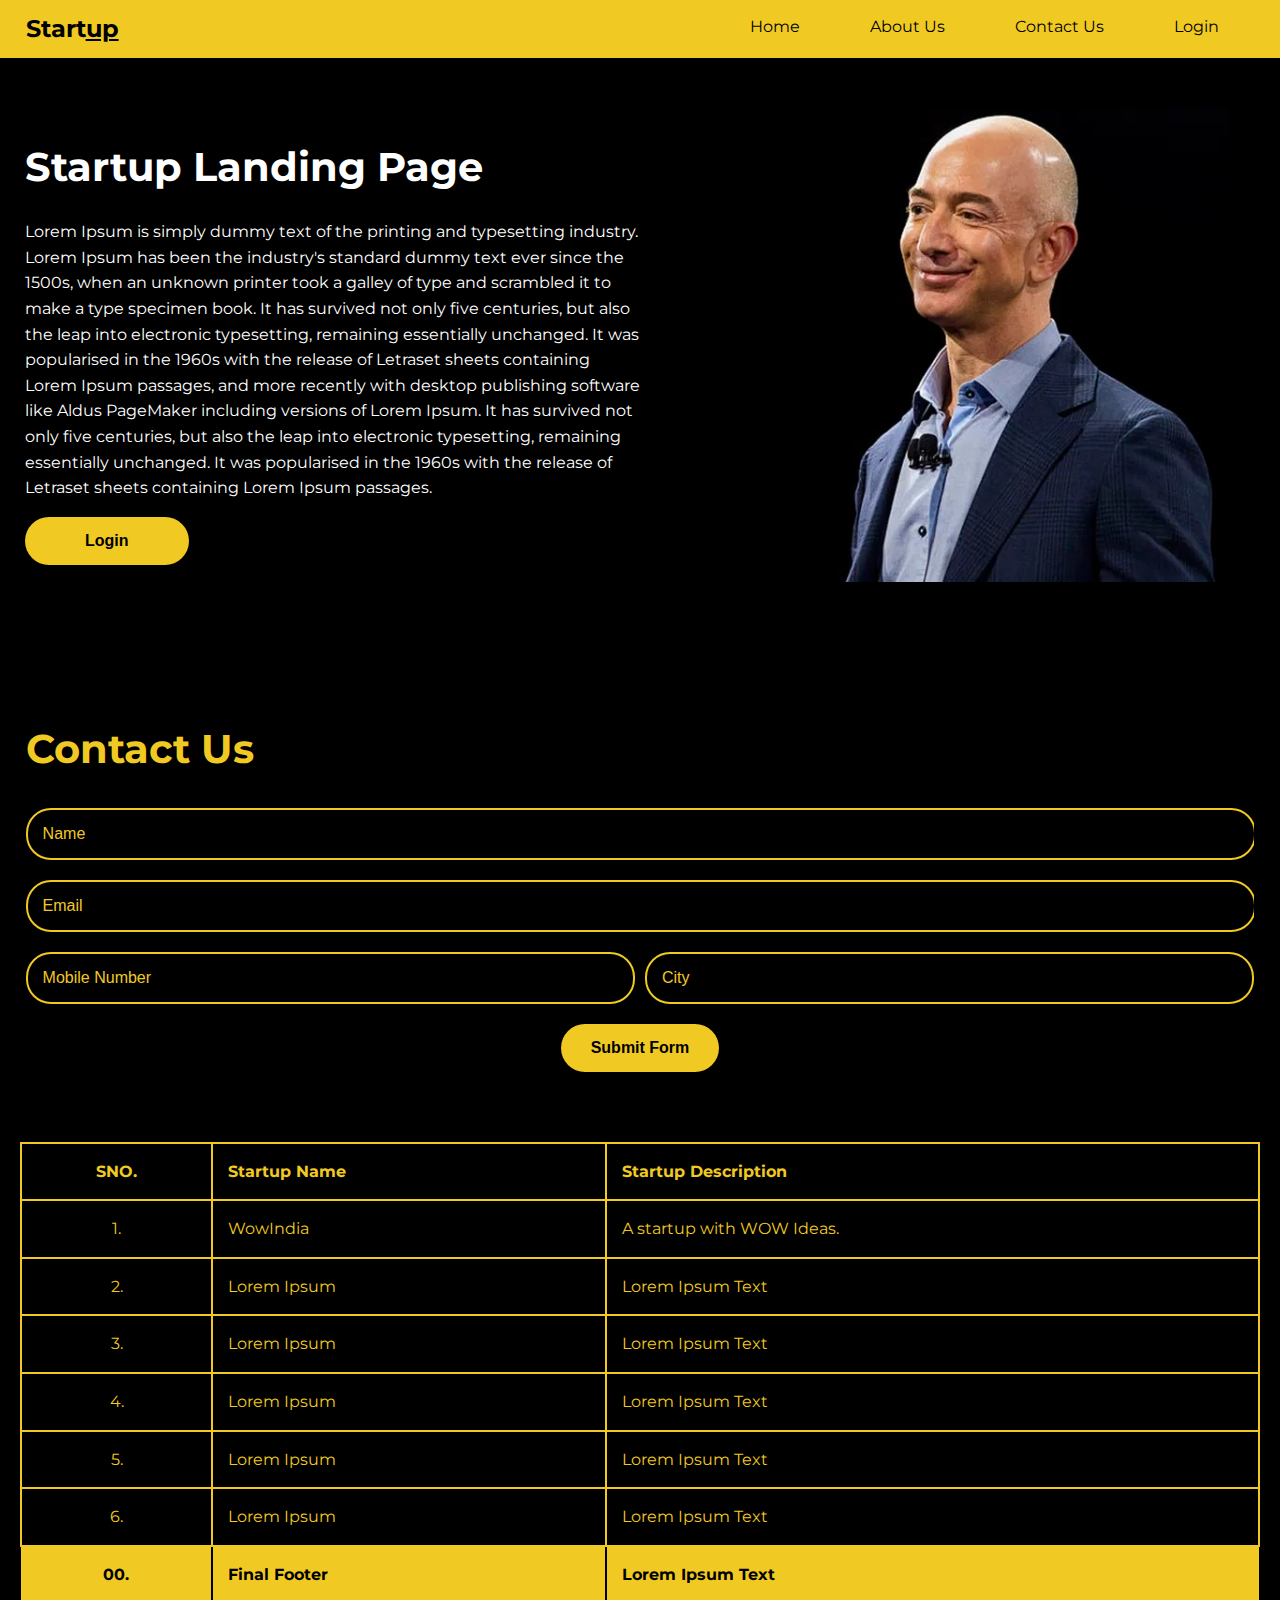
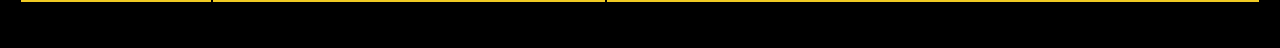
<file: Module/Frontend1 Week2 Project/index.html>
<!DOCTYPE html>
<html lang="en">

<head>
    <meta charset="UTF-8">
    <meta name="viewport" content="width=device-width, initial-scale=1.0">
    <link rel="stylesheet" href="style.css">
    <link href="https://fonts.googleapis.com/css2?family=Montserrat:wght@400;700&display=swap" rel="stylesheet">
    <title>Startup Landing Page</title>
</head>

<body>

    <!-- Sticky Navbar -->
    <header class="navbar">
        <div class="container">
            <div class="logo">Start<u>up</u></div>
            <nav class="nav-links">
                <a href="#intro">Home</a>
                <a href="#about">About Us</a>
                <a href="#contact">Contact Us</a>
                <a href="#login">Login</a>
            </nav>
        </div>
    </header>

    <!-- Intro Section -->
    <section class="intro-section" id="intro">
        <div class="intro-container">
            <div class="intro-left">
                <h1>Startup Landing Page</h1>
                <p>Lorem Ipsum is simply dummy text of the printing and typesetting industry.
                    Lorem Ipsum has been the industry's standard dummy text ever since the 1500s,
                    when an unknown printer took a galley of type and scrambled it to make a type specimen book.
                    It has survived not only five centuries, but also the leap into electronic typesetting, remaining
                    essentially unchanged.
                    It was popularised in the 1960s with the release of Letraset sheets containing Lorem Ipsum passages,
                    and more recently with desktop publishing software like Aldus PageMaker including versions of Lorem
                    Ipsum.
                    It has survived not only five centuries, but also the leap into electronic typesetting, remaining
                    essentially unchanged.
                    It was popularised in the 1960s with the release of Letraset sheets containing Lorem Ipsum passages.
                </p>
                <button class="login-button">Login</button>
            </div>
            <div class="intro-right">
                <img src="assets/jeff-bezos.jpg" alt="Jeff Bezos">
            </div>
        </div>
    </section>

    <!-- Contact Us Section -->
    <section class="contact-section" id="contact">
        <div class="container">
            <h1>Contact Us</h1>
            <form class="contact-form" action="#" method="post">
                <div class="contact-input">
                    <input type="text" placeholder="Name" name="name" required>
                </div>
                <div class="contact-input">
                    <input type="email" placeholder="Email" name="email" required>
                </div>
                <div class="contact-input-row">
                    <input type="tel" placeholder="Mobile Number" name="mobile" class="half-width" required>
                    <input type="text" placeholder="City" name="city" class="half-width" required>
                </div>
                <button type="submit" class="submit-button">Submit Form</button>
            </form>
        </div>
    </section>

    <!-- Table Section -->
    <section class="startup-table">
        <table class="table">
            <thead class="table-header">
                <tr>
                    <th>SNO.</th>
                    <th>Startup Name</th>
                    <th>Startup Description</th>
                </tr>
            </thead>
            <tbody class="table-body">
                <tr>
                    <td>1.</td>
                    <td>WowIndia</td>
                    <td>A startup with WOW Ideas.</td>
                </tr>
                <tr>
                    <td>2.</td>
                    <td>Lorem Ipsum</td>
                    <td>Lorem Ipsum Text</td>
                </tr>
                <tr>
                    <td>3.</td>
                    <td>Lorem Ipsum</td>
                    <td>Lorem Ipsum Text</td>
                </tr>
                <tr>
                    <td>4.</td>
                    <td>Lorem Ipsum</td>
                    <td>Lorem Ipsum Text</td>
                </tr>
                <tr>
                    <td>5.</td>
                    <td>Lorem Ipsum</td>
                    <td>Lorem Ipsum Text</td>
                </tr>
                <tr>
                    <td>6.</td>
                    <td>Lorem Ipsum</td>
                    <td>Lorem Ipsum Text</td>
                </tr>
            </tbody>
            <tfoot class="table-footer">
                <tr>
                    <td>00.</td>
                    <td>Final Footer</td>
                    <td>Lorem Ipsum Text</td>
                </tr>
            </tfoot>
        </table>
    </section>
    <br>
</body>

</html>
</file>
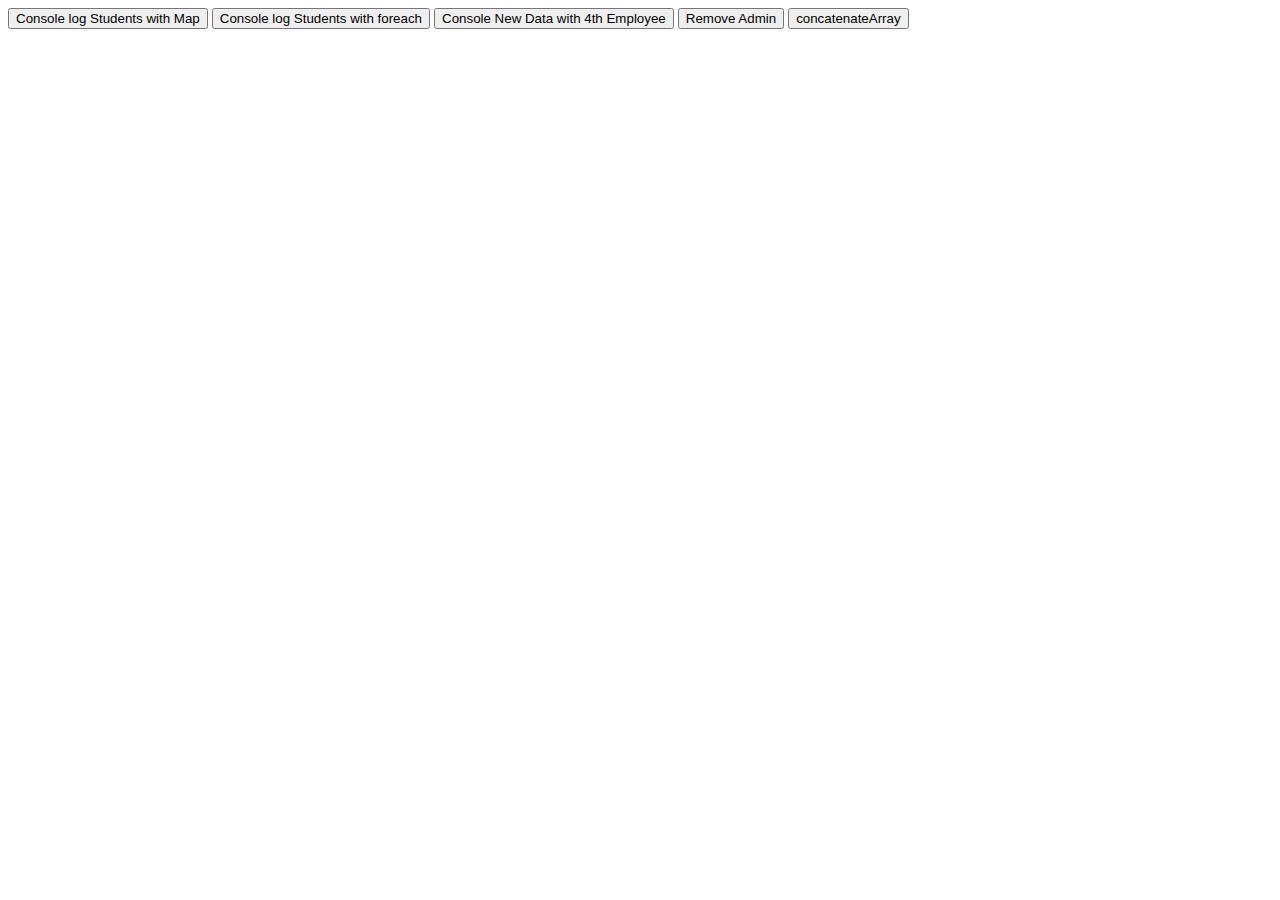
<file: Module/Frontend2 Contest1 Sep24/index.html>
<!-- @format -->

<!DOCTYPE html>
<html lang="en">
  <head>
    <meta charset="UTF-8" />
    <meta http-equiv="X-UA-Compatible" content="IE=edge" />
    <meta name="viewport" content="width=device-width, initial-scale=1.0" />
    <title>Document</title>
  </head>
  <body>
    <button onclick="PrintDeveloperbyMap()">Console log Students with Map</button>
    <button onclick="PrintDeveloperbyForEach()">
      Console log Students with foreach
    </button>
    <button onclick="addData()">Console New Data with 4th Employee</button>
    <button onclick="removeAdmin()">Remove Admin</button>
    <button onclick="concatenateArray()">concatenateArray</button>

    <script src="./script.js"></script>
  </body>
</html>
</file>
<file: Module/Frontend1 Week2 Project/style.css>
body {
    font-family: 'Montserrat', sans-serif;
    background-color: black;
    margin: 0;
    padding: 0;
    color: white;
    line-height: 1.6;
}

.container {
    width: 96%;
    margin: auto;
    overflow: hidden;
}

.navbar {
    background-color: #f0ca23;
    color: black;
    padding: 10px 0;
    position: sticky;
    top: 0;
    width: 100%;
    z-index: 1000;
}

.navbar .logo {
    float: left;
    font-size: 1.5em;
    font-weight: bold;
}

.navbar .nav-links {
    float: right;
    display: flex;
    align-items: center;
}

.navbar .nav-links a {
    text-decoration: none;
    padding: 0 35px;
    color: black;
    padding-top: 4px;
}

.intro-section {
    display: flex;
    justify-content: space-between;
    padding: 50px 0;
}

.intro-container {
    display: flex;
    width: 100%;
    margin-left: 25px;
}

.intro-left {
    flex: 1;
    padding-right: 20px;
}

.intro-left h1 {
    color: #ffffff;
    margin-bottom: 20px;
    font-size: 2.5em;
}

.intro-left p {
    color: #ffffff;
    font-size: 1em;
}

.login-button {
    background-color: #f0ca23;
    color: black;
    padding: 15px 60px;
    border: none;
    cursor: pointer;
    font-size: 1em;
    border-radius: 25px;
    font-weight: bold;
}

.intro-right {
    flex: 1;
    text-align: right;
}

.intro-right img {
    width: 100%;
    max-width: 400px;
    height: auto;
    margin-right: 50px;
}

.contact-section {
    padding: 50px 0;
}

.contact-section h1 {
    color: #f0ca23;
    font-size: 2.5em;
}

.contact-form {
    display: flex;
    flex-direction: column;
    gap: 20px;
}

.contact-input input {
    width: 97.4%;
    background-color: #000000;
    padding: 15px;
    border: 2px solid #f0ca23;
    border-radius: 25px;
    font-size: 1em;
    color: white;
}

.contact-input input::placeholder {
    color: #f0ca23;
}

.contact-input-row {
    display: flex;
    gap: 10px;
}

.contact-input-row input {
    flex: 1;
    background-color: #000000;
    padding: 15px;
    border: 2px solid #f0ca23;
    border-radius: 25px;
    font-size: 1em;
    color: white;
}

.contact-input-row input::placeholder {
    color: #f0ca23;
}

.submit-button {
    padding: 15px 30px;
    border-radius: 25px;
    background-color: #f0ca23;
    color: black;
    border: none;
    font-size: 1em;
    cursor: pointer;
    display: block;
    margin: 0 auto;
    text-align: center;
    font-weight: bold;
}

.startup-table {
    background-color: #000000;
    padding: 20px;
}

.table {
    width: 100%;
    border-collapse: collapse;
    color: #f0ca23;
}

.table-header th,
.table-body td {
    border: 2px solid #f0ca23;
    padding: 15px;
    text-align: left;
}

.table-footer {
    background-color: #f0ca23;
    color: black;
    font-weight: bold;
}

.table-footer td {
    padding: 15px;
    text-align: left;
}

.table-footer td:first-child,
.table-footer td:nth-child(2) {
    border-right: 2px solid #000000;
}

.table-header th:first-child,
.table-body td:first-child,
.table-footer td:first-child {
    text-align: center;
}
</file>
